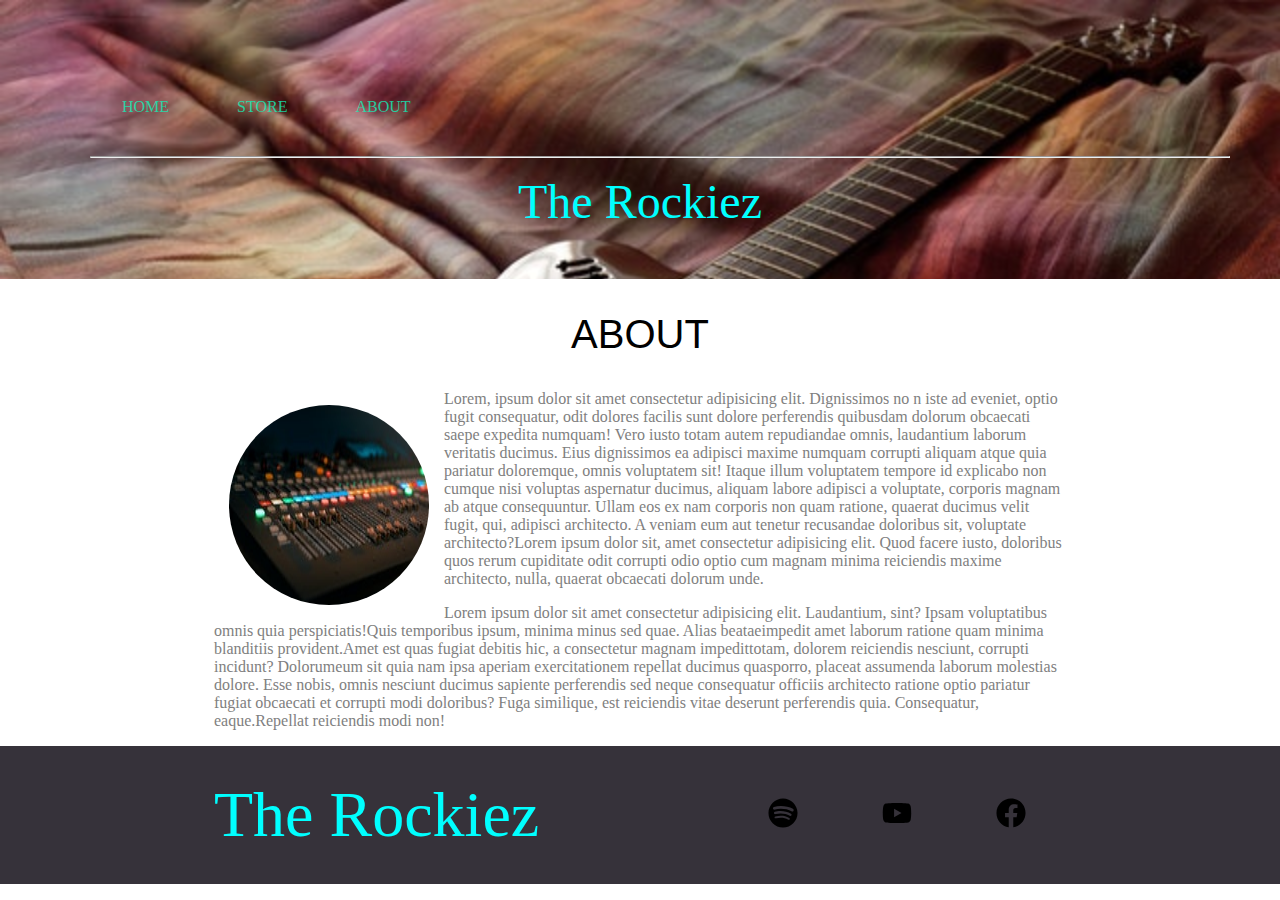
<file: index.html>
<!DOCTYPE html>
<html lang="en">
    <head>
        <link rel="stylesheet" href="Rockiez.css">
    <meta charset="UTF-8">
    <meta http-equiv="X-UA-Compatible" content="IE=edge">
    <meta name="viewport" content="width=device-width, initial-scale=1.0">
    <title>The Rockiez</title>
</head>
    <body> 
        <header class="main-header"> 
            <nav class="nav">
                <ul>
                    <li><a href="index.html">HOME</a></li>
                <li><a href="uchechukwu2.html">STORE</a></li>
                <li><a href="uchechukwu3.html">ABOUT</a></li>
                <hr>
                </ul>
            </nav>
            <h1 class="band-name band-name-large"> The Rockiez</h1>
        </header>

        <section class="content section container">
            <h2 class="section-header">ABOUT</h2>
            <img class="about-band-image"  src="pexels-dmitry-demidov-3784566.jpg">
            <P>Lorem, ipsum dolor sit amet consectetur adipisicing elit. Dignissimos no
            n iste ad eveniet, optio fugit consequatur, odit dolores facilis sunt
            dolore perferendis quibusdam dolorum obcaecati saepe expedita numquam!
            Vero iusto totam autem repudiandae omnis, laudantium laborum veritatis ducimus.
            Eius dignissimos ea adipisci maxime numquam corrupti aliquam atque quia 
            pariatur doloremque, omnis voluptatem sit! Itaque illum voluptatem tempore
            id explicabo non cumque nisi voluptas aspernatur ducimus, aliquam labore
            adipisci a voluptate, corporis magnam ab atque consequuntur. Ullam eos 
            ex nam corporis non quam ratione, quaerat ducimus velit fugit, qui,
            adipisci architecto. A veniam eum aut tenetur recusandae doloribus sit, 
            voluptate architecto?Lorem ipsum dolor sit, amet consectetur adipisicing elit.
            Quod facere iusto, doloribus quos rerum cupiditate odit corrupti odio optio
            cum magnam minima reiciendis maxime architecto, nulla, quaerat obcaecati 
            dolorum unde.</P>
            <p>Lorem ipsum dolor sit amet consectetur adipisicing elit. Laudantium, sint? Ipsam voluptatibus omnis quia perspiciatis!Quis temporibus ipsum, minima minus sed quae. Alias beataeimpedit amet laborum ratione quam minima blanditiis provident.Amet est quas fugiat debitis hic, a consectetur magnam impedittotam, dolorem reiciendis nesciunt, corrupti incidunt? Dolorumeum sit quia nam ipsa aperiam exercitationem repellat ducimus quasporro, placeat assumenda laborum molestias dolore. Esse nobis, omnis nesciunt ducimus sapiente perferendis sed neque consequatur officiis architecto ratione optio pariatur fugiat obcaecati et corrupti modi doloribus? Fuga similique, est reiciendis vitae deserunt perferendis quia. Consequatur, eaque.Repellat reiciendis modi non!
        
            </p>
        </section>
       <footer class="main-footer">
           <div class="container main-footer-container">
               <h3 class="band-name">The Rockiez</h3 >
        
             <ul class="nav footer-nav">
                <li>
                    <a href="http://spotify.com"target="_blank">
                       <img  class="spotify" src="./spotify-brands.svg">
                    </a>
                </li>
                <li>
                   <a href="httop://youtube.com" target="_blank"> 
                     <img class="youtube" src="youtube-brands.svg">
                  </a>
             </li>
                <li>
                   <a href="httop://facebook.com">
                    <img class="facebook" src="./facebook-brands.svg"target="_blank">
                    </a>
                </li>  
              </ul>
           </div>
       </footer>
    </body>
</html>
</file>
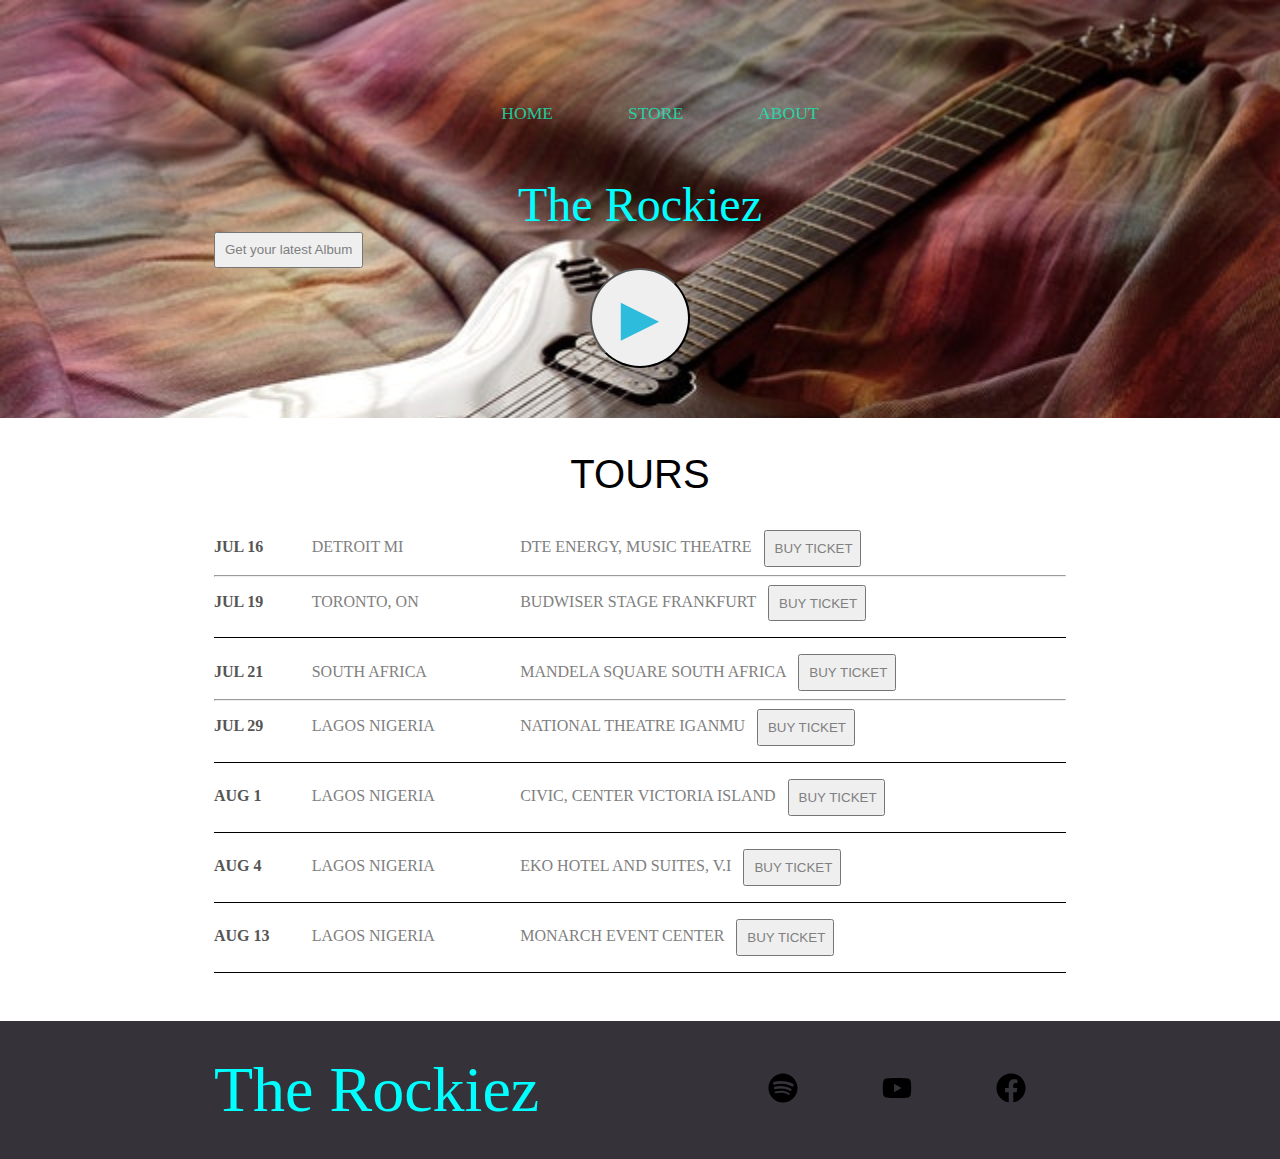
<file: uchechukwu2.html>
<!DOCTYPE html>
<html lang="en">
<head>
    <link rel="stylesheet" href="Rockiez.css">
    <meta charset="UTF-8">
    <meta http-equiv="X-UA-Compatible" content="IE=edge">
    <meta name="viewport" content="width=device-width, initial-scale=1.0">
    <title>The Rockiez </title>
    

</head>
<body>
    
</body>
</html>
</head>
<body>
    <header class="main-header">
        <nav class="nav main-nav">
            <ul>
                <li><a href="index.html">HOME</a></li>
                <li><a href="uchechukwu2.html">STORE</a></li>
                <li><a href="uchechukwu3.html">ABOUT</a></li>
                

            </ul>
        </nav>
        <h1 class="band-name band-name-large">The Rockiez</h1>
        <div class="container">
            <button class="btn btn-header" type="button">Get your latest Album</button>
        </div>
        <button class="btn btn-header btn-play" type="button"> &#9658; </button>
    </header>
    <section class="content-section container">
        <h2 class="section-header">TOURS</h2> 
        <div>
            <div>
                <strong class="tour-item tour-date"> JUL 16</strong> 
                <span class="tour-item tour-city"> DETROIT MI</span> 
                <span class="tour-item tour arena">DTE ENERGY, MUSIC THEATRE</span>
                <button type="button" class="btn tour-item tour-btn tbn-primary "> BUY TICKET</button>    
        </div>
        <hr>
                <div class="tour-row">
                    <strong class="tour-item tour-date">JUL 19</strong>
                    <span class="tour-item tour-city"> TORONTO, ON</span>
                    <span class="tour-item tour arena">BUDWISER STAGE FRANKFURT</span>
                    <button type="button" class="btn tour-item tour-btn tbn-primary"> BUY TICKET</button>     
                </div class="tour-row">
                <div>
                    <strong class="tour-item tour-date">JUL 21</strong>
                    <span class="tour-item tour-city"> SOUTH AFRICA</span>
                    <span class="tour-item tour arena">MANDELA SQUARE SOUTH AFRICA</span>
                   <button type="button" class="btn tour-item tour-btn tbn-primary"> BUY TICKET</button>     
               </div>
               <hr>
               <div class="tour-row">                       
                    <strong class="tour-item tour-date">JUL 29</strong>
                    <span class="tour-item tour-city">LAGOS NIGERIA</span>
                    <span class="tour-item tour arena">NATIONAL THEATRE IGANMU </span>
                    <button type="button" class="btn tour-item tour-btn tbn-primary"> BUY TICKET</button>    
               </div>
               <div class="tour-row">
                    <strong class="tour-item tour-date">AUG 1</strong>
                    <span class="tour-item tour-city">LAGOS NIGERIA</span>
                    <span class="tour-item tour arena">CIVIC, CENTER VICTORIA ISLAND</span>
                    <button type="button" class="btn tour-item tour-btn tbn-primary"> BUY TICKET</button>     
                </div>
                <div class="tour-row">
                    <strong class="tour-item tour-date">AUG 4</strong>
                    <span class="tour-item tour-city">LAGOS NIGERIA</span>
                    <span class="tour-item tour arena">EKO HOTEL AND SUITES, V.I</span>
                    <button type="button" class="btn tour-item tour-btn tbn-primary"> BUY TICKET</button>    
               </div>
               <div class="tour-row">
                    <strong class="tour-item tour-date">AUG 13</strong>
                    <span class="tour-item tour-city">LAGOS NIGERIA</span>
                    <span class="tour-item tour arena">MONARCH EVENT CENTER</span>
                    <button type="button"class="btn tour-item tour-btn tbn-primary"> BUY TICKET</button>    
                </div>
                <div class="tour-row">
                    
        </div>
    </section>
    <footer class="main-footer">
        <div class="container main-footer-container">
            <h3 class="band-name">The Rockiez</h3 >
     
          <ul class="nav footer-nav">
             <li>
                 <a href="http://spotify.com"target="_blank">
                    <img  class="spotify" src="./spotify-brands.svg">
                 </a>
             </li>
             <li>
                <a href="httop://youtube.com" target="_blank"> 
                  <img class="youtube" src="youtube-brands.svg">
               </a>
          </li>
             <li>
                <a href="httop://facebook.com">
                 <img class="facebook" src="./facebook-brands.svg"target="_blank">
                 </a>
             </li>  
           </ul>
        </div>
    </footer>
 </body>
</html>
</file>
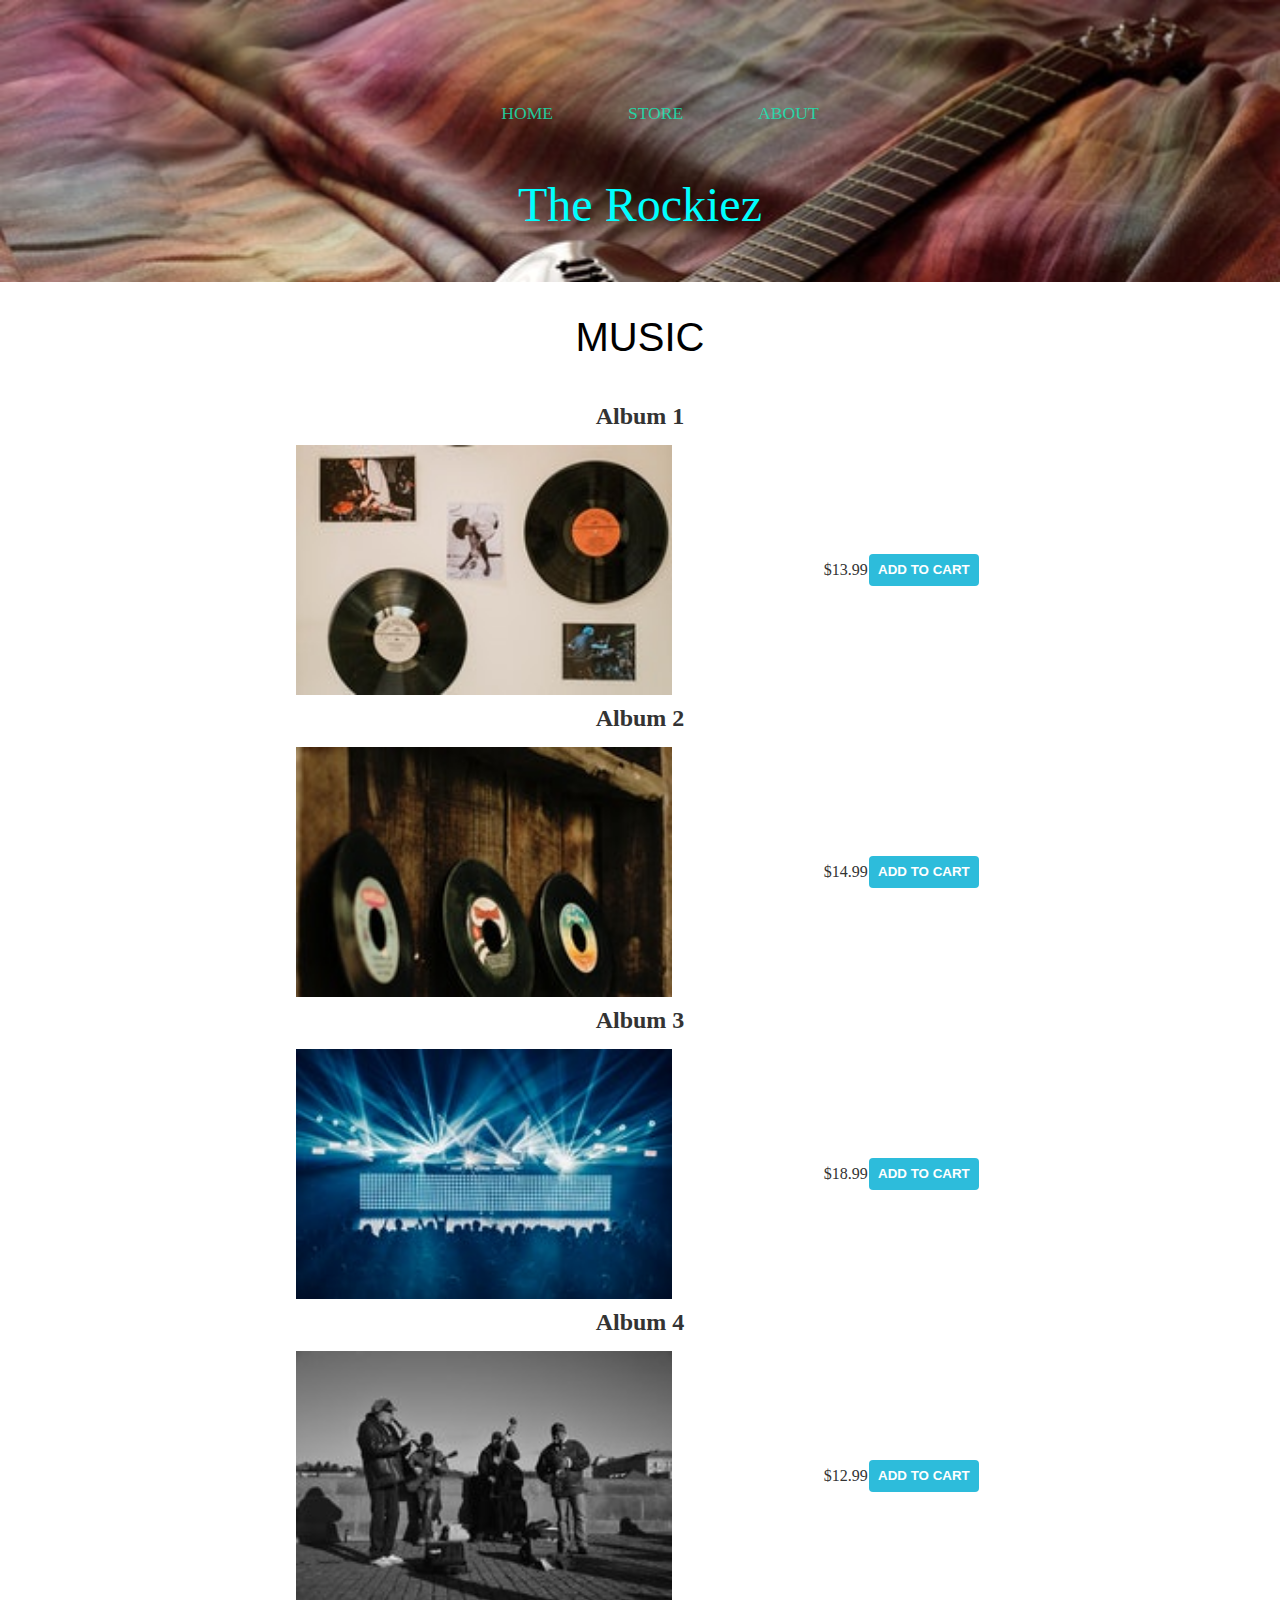
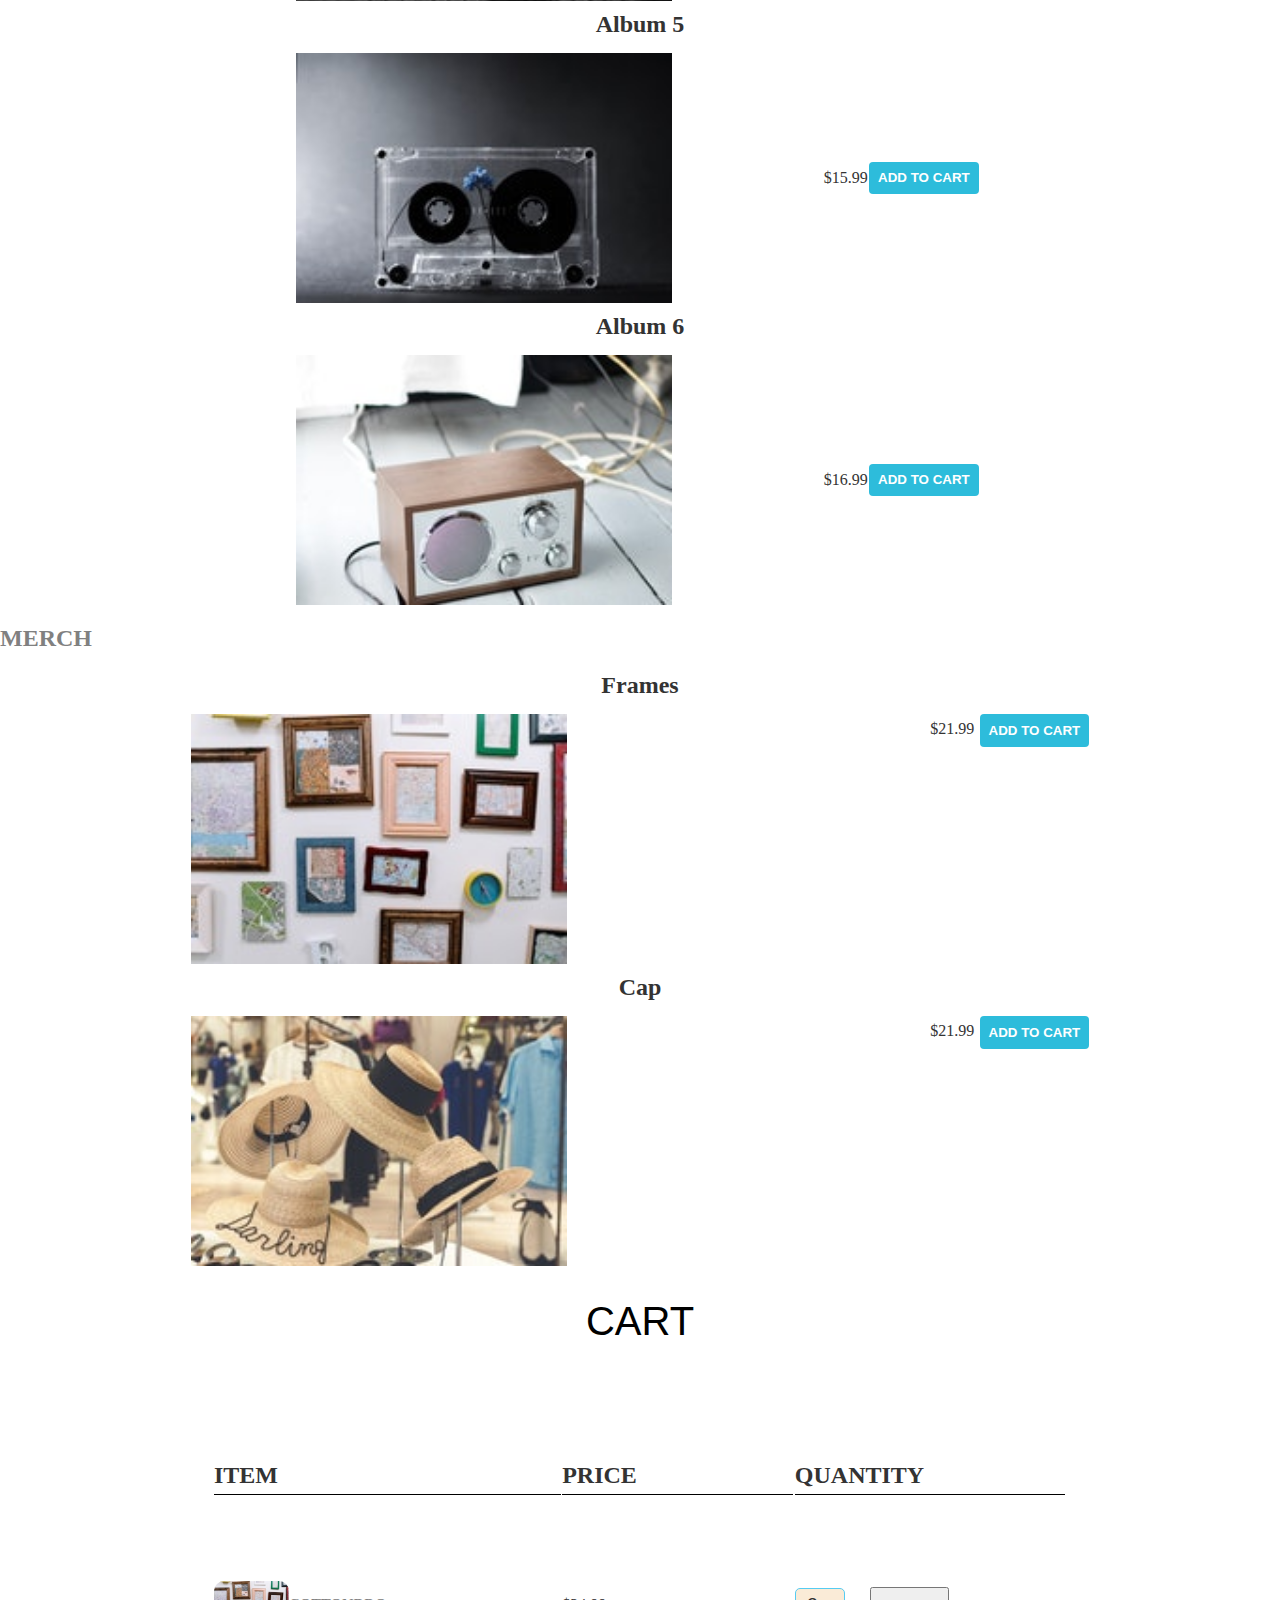
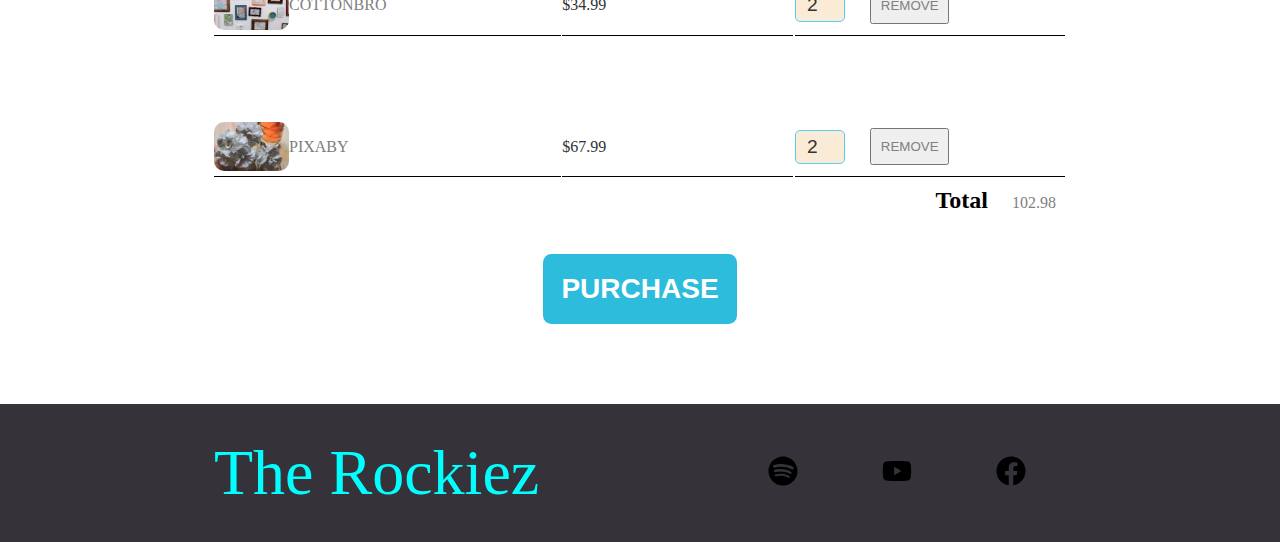
<file: uchechukwu3.html>
<!DOCTYPE html>
<html lang="en">
<head>
    <link rel="stylesheet" href="Rockiez.css">
    <meta charset="UTF-8">
    <meta http-equiv="X-UA-Compatible" content="IE=edge">
    <meta name="viewport" content="width=device-width, initial-scale=1.0">
    <title>The Rockiez</title>

</head>
<body>
    
</body>
</html>
</head>
<body>
    <header class="main-header">
        <nav class="main-nav nav">
            <ul>
                <li><a href="index.html">HOME</a></li>
                <li><a href="uchechukwu2.html">STORE</a></li>
                <li><a href="uchechukwu3.html">ABOUT</a></li>
                
            </ul>
        </nav>
        <h1 class="band-name band-name-large">The Rockiez</h1>
    </header>
    <section class="container content-section">
        <h2 class="section-header">MUSIC</h2> 
            <div class="shop-item"></div>
            <div class="shop-item">
            <span class="shop-item-title">Album 1</span>    
            <img class="shop-item-image" src="pexels-cottoN1-6875119.jpg">
            <div class="shop-item-details">
                <span class="shop-item-price">$13.99</span>
                <button class="btn btn-primary shop-item-button" type="button">ADD TO CART</button>
            </div>
        </div>
        <div class="shop-item">
            <span class="shop-item-title">Album 2</span>    
            <img class="shop-item-image" src="pexels-ekrulila-4491537 (1).jpg">
            <div class="shop-item-details">
                <span class="shop-item-price">$14.99</span>
                <button class="btn btn-primary shop-item-button" type="button">ADD TO CART</button>
            </div>
        </div>
        <div class="shop-item">
            <span class="shop-item-title">Album 3</span>
            <img class="shop-item-image" src="pexels-wendy-wei-1677710.jpg">
            <div class="shop-item-details">
                <span class="shop-item-price">$18.99</span>
                <button class="btn btn-primary shop-item-button" type="button">ADD TO CART</button>
            </div>
        </div>
        <div class="shop-item">
            <span class="shop-item-title">Album 4</span>    
            <img class="shop-item-image" src="pexels-caio-58454 (1).jpg">
            <div class="shop-item-details">
            <span class="shop-item-price">$12.99</span>
            <button class="btn btn-primary shop-item-button" type="button">ADD TO CART</button>
        </div>
    </div>
    <div class="shop-item">
          <span class="shop-item-title">Album 5</span>    
          <img class="shop-item-image" src="pexels-elijah-o'donnell-5588391.jpg">
          <div class="shop-item-details">
          <span class="shop-item-price">$15.99</span>
          <button class="btn btn-primary shop-item-button" type="button">ADD TO CART</button>
        </div>
    </div>
    <div class="shop-item">
         <span class="shop-item-title">Album 6</span>    
         <img class="shop-item-image" src="pexels-skylar-kang-6368956.jpg">
         <div class="shop-item-details">
         <span class="shop-item-price">$16.99</span>
         <button class="btn btn-primary shop-item-button" type="button">ADD TO CART</button>
        </div>
    </div>
</div>
    </section>

    <SECTION>
        <h2>MERCH</h2>
    <div class="shop-item">
         <span class="shop-item-title" >Frames</span>    
         <img class="shop-item-image" src="pexels-cottonbro-5137775.jpg">
        <div>
            <span class="shop-item-price">$21.99</span>
            <button class="btn btn-primary shop-item-button" type="button"  type="button">ADD TO CART</button>
        </div>
    </div>
</div>
<div class="shop-item">
     <span class="shop-item-title" >Cap</span>    
     <img class="shop-item-image" src="pexels-artem-beliaikin-1078973.jpg">
     <div>
     <span class="shop-item-price">$21.99</span>
     <button class="btn btn-primary shop-item-button" type="button"  type="button">ADD TO CART</button>
 </div>
</div>
    </SECTION>
    <section class="container content-section">
        <h2 class="section-header">CART</h2>
        <div class="cart-row">
            <span class="cart-item cart-header cart-colum">ITEM</span>
            <span class="cart-price cart-header cart-colum">PRICE</span>
            <span class="cart-quantity cart-header cart-colum">QUANTITY</span>
        </div>
          <div class="cart-row">
               <div class="cart-item cart-colum">
                  <img class="cart-item-image" src="pexels-cottonbro-5137775.jpg" width="100" height= "100">
                  <span class="cart-item car-titlet">COTTONBRO</span>
            </div>
            <span class="cart-price cart-colum">$34.99</span>
            <div class="cart-quantity cart-colum">
               <input class="cart-quantity-input" type="number"value="2">
               <button class="btn btn-danger cart-quantity-button" type="button">REMOVE</button>
        </div>
            </div>
        <div class="cart-row">
            <div class="cart-item cart-colum">
              <img class="cart-item-image" src="pexels-pixabay-264950.jpg"width="100" height= "100">
              <span class="cart-item-titlet">PIXABY</span>
            </div>
            <span class="cart-price cart-colum" >$67.99</span>
            <div class="cart-quantity cart-colum">
               <input class ="cart-quantity-input" type="number" value="2">
               <button class="btn btn-danger cart-quantity-button"  type="button">REMOVE</button>
            </div>   
        </div>
        <div class="cart-total">
            <strong class="cart-total-title" >Total</strong>
            <span class="cart-total-price">102.98</span>
        </div>
        <div>
            <button class="btn btn-primary btn-purchase" type="button">PURCHASE</button>
    </section>
    <footer class="main-footer">
        <div class="container main-footer-container">
            <h3 class="band-name">The Rockiez</h3 >
     
          <ul class="nav footer-nav">
             <li>
                 <a href="http://spotify.com"target="_blank">
                    <img  class="spotify" src="./spotify-brands.svg">
                 </a>
             </li>
             <li>
                <a href="httop://youtube.com" target="_blank"> 
                  <img class="youtube" src="youtube-brands.svg">
               </a>
          </li>
             <li>
                <a href="httop://facebook.com">
                 <img class="facebook" src="./facebook-brands.svg"target="_blank">
                 </a>
             </li>  
           </ul>
        </div>
    </footer>
 </body>
</html>
</file>
<file: Rockiez.css>
@import url('https://fonts.googleapis.com/css2?family=Dancing+Script&display=swap');

@font-face {
    font-family:"booter -zero zero";
    src: url("fonts/booter - zero zero.woff") format("woff"),
         url("fonts/booter - zero zero.woff2") format("woff2")
    font-weight normal;
    font-style: normal;   
    
}

*{
    box-sizing: border-box;
    font-family: Dancing+scripDisplay;
    color:grey ;
}


html,  body {

   margin: 0;
   padding: 0;
}
  

.nav.ul{
  margin: 0;
}
.nav li{
    display:inline
}
.nav a {
    display: inline-block;
    padding: 2em;
    color: rgba(20, 236, 182, 0.822);
    text-decoration: none;
}
.main-nav {
    text-align: center;
    font-size: 1.1em;
    font-weight:lighter ;
    border-bottom:1px solid rgba(255, 255,255 .3),

}
.main-nav li {
    padding:0 55;
}
.nav a :hover{
    background-color:rosybrown(455, 233, 2566, .3);

}
.main-header {
     background-color: rgba,(0, 0, 0, .6);
     background-image:url("pexels-pixabay-164774.jpg");
     background-blend-mode: multiply;
     background-size: cover;
     padding: 50px;
    
} 
.band-name {
  text-align: center;
  margin: 0;
  font-size: 4rem;
  font-family: "booter - zero zero";
  font-weight: normal;
  color:aqua;
}

.band-name-large{
    font-size: 3em;
}

.content-section{
    margin: 3em;

}
.container{
    max-width: 900px;
    margin: 0 auto;
    padding: 0 1.5em;
}

.section-header{
    font-family: 'Gill Sans', 'Gill Sans MT', Calibri, 'Trebuchet MS', sans-serif;
    font-weight: normal;
    color: black;
    text-align: center;
    font-size:2.5em ;

}
.about-band-image{
    float: left;
    height: 200px;
    width: 200px;
    margin: 15px;
    border-radius: 50%;

}
.main-footer{
    background-color:rgb(54, 50, 58);
    color:rosybrown;
    padding: 0.25em;
    
}

.main-footer-container{
    display:flex;
    align-items: center;
}

.main-footer-container ul{
    flex-grow: 1;
    text-align: end;
}
.footer-nav li{
    padding: 0 .5em;
}
.footer-nav img{
    width: 30px;
    height: 30px;
}
.btn{
    text-align: center ;
    vertical-align: middle;
    padding: .67em;
    cursor: pointer;

}
.tbn-header{
    margin:.5em 15% 2em 15%;
    color: white;
    border: 2px solid #2dbcdb;
    background-color: rgb(117, 91, 117);
    border-radius: 0;
    font-size:1.5em;
    font-weight: lighter;
    padding-left: 2em;
    padding: 2em;
}

.btn-header:hover{
    background-color: rgb(117, 91, 117);
}

.btn-play{
    display:block;
    margin: 0 auto;
    color:#2dbcdb;
    font-size: 4em;
    border-radius: 50%;
    padding: 0;
    width: 100px;
    height: 100px;

}

.tour-row{
    border-bottom: 1px solid black;
    padding-bottom: 1em;
    margin-bottom: 1em;

}

.tour-row:last-child{
    border-bottom: none;

}

.tour-item{
    display: inline-block;
    padding-right: .5em;
}

.tour-date{
    color: #555;
    width: 11%;
font-weight: bold;
}

.tour-city{
 width:24%;
}
.tour-arena{
 width: 42%;
}

.tour-btn{
   max-width: 19%;
}
.btn-primary{
    color: white;
    background-color: #2dbcdb;
    border: none;
    border-radius: .3em;
    font-weight: bold;

}

.btn-primary:hover{
    background-color: #17c5ec;
}

.shop-item{
    margin: 10px;
}

.shop-item-title{
    display: block;
    width: 100%;
    text-align: center;
    font-weight: bold;
    font-size: 1.5em;
    color: #333;
    margin-bottom: 15px;

}
.shop-item-image{
    height: 250px;
}


.shop-item-details{
    display: flex;
    align-items:center;
    padding: 5px;

}

.shop-item-price{
    flex-grow: 1;
    color: #333;
    margin: 1.5px;
    padding: inline 3px;
}

.shop-item{
    display: flex;
    flex-wrap:wrap;
    justify-content:space-around;

}

.cart-header{
    font-weight:bold ;
    font-size: 1.5em;
    color: #333;
}

.cart-colum{
    display: flex;
    align-items: center;
    border-bottom: 1px solid black;
    margin-right: 1.5PX;
    padding-bottom: 5px;
    margin-top: 10%;
}
.cart-row{
    display:flex;
}
.cart-item{
    width:45% ;
}
.cart-price{
    width: 30%;
    font-size: 5;
    color: #333;

}
.cart-quantity{
    width: 35%;
}

.cart-item-title{
    color:#333;
    margin-left: .5em;
    font-size: 1.2em;
}
.cart-item-image{
    width: 75px;
    height: auto;
    border-radius: 10px;
}

.bnt-danger{
   color: white; 
   background-color: red;
   border: none;
   border-radius: 3em;
   font-weight: bold;
}

.btn-danger:hover{
   background-color: #cc4c4c;


}

.cart-quantity-input{
    height: 34px;
    width: 50px;
    border-radius: 5px;
    border: 1px solid #56ccf2;
    background-color: antiquewhite;
    color: #333;
    padding: 0;
    text-align: center;
    font-size: 1.2em;
    margin-right: 25px;
    
}   
 .cart-row:last-child{
     border-bottom: 1px solid black;
 }
 
 .cart-row:last-child .cart-colum{
     border: none;
    
 }

 .cart-total{
     text-align: end;
     margin-top: 10px;
     margin-right: 10px;
 }



 .cart-total-title{
     font-weight: bold;
     font-size: 1.5em;
     color: black;
     margin-right: 20px;

 }
.price-total-price{
    color: #333;
    font-size: 1.1em;
}

.btn-purchase{
    display: block;
    margin:40px auto 80px auto;
    font-size: 1.75em;
}
</file>
